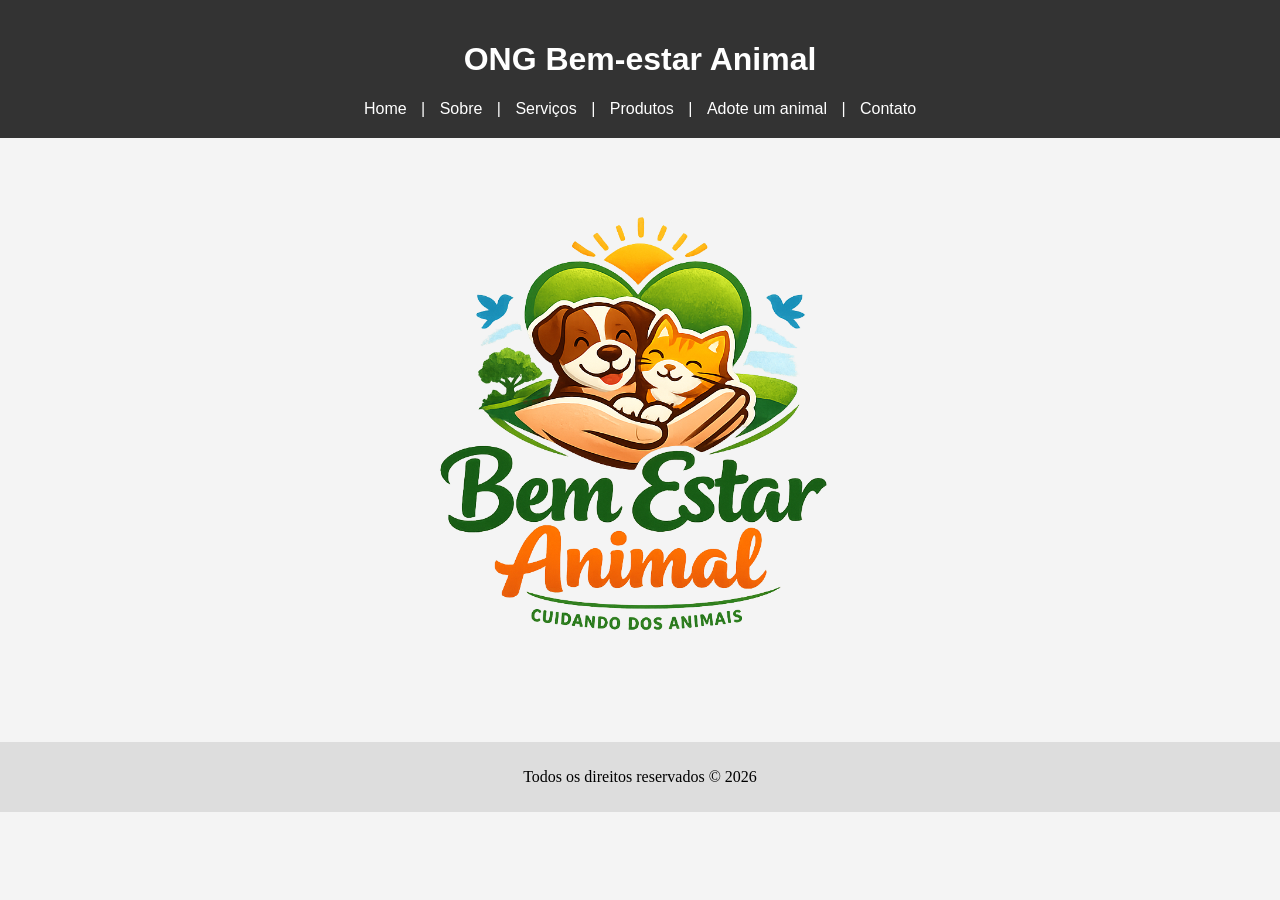
<file: Aula 2 - Atividade/index.html>
<!DOCTYPE html>
<html lang="pt-br">
<head>
    <meta charset="UTF-8">
    <meta name="description" content="Nossa ONG resgata animais de rua e presta cuidados de saúde">
    <title>ONG Bem-estar Animal</title>
    <style>
        body {
            font-family: Arial, sans-serif;
            background-color: #f4f4f4;
            margin: 0;
        }
        header {
            text-align: center;
            background-color: #333;
            color: #fff;
            padding: 20px;
        }
        nav a {
            color: white;
            text-decoration: none;
            margin: 0 10px;
        }
        footer {
            text-align: center;
            padding: 10px;
            background-color: #ddd;
            font-family: Comic Sans MS;
        }
    </style>
</head>
<body>
    <header>
        <h1>ONG Bem-estar Animal</h1>
        <nav>
            <a href="./index.html">Home</a> |
            <a href="./sobre.html">Sobre</a> |
            <a href="./servicos.html">Serviços</a> |
            <a href="./produtos.html">Produtos</a> |
            <a href="./adote.html">Adote um animal</a> |
            <a href="./contato.html">Contato</a>
        </nav>
    </header>
    <main align="center">
        <img src="./imagens/logo.png" width="600px" alt="Logo da ONG">
    </main>
    <footer>
        <p>Todos os direitos reservados &copy; 2026</p>
    </footer>
</body>
</html>
</file>
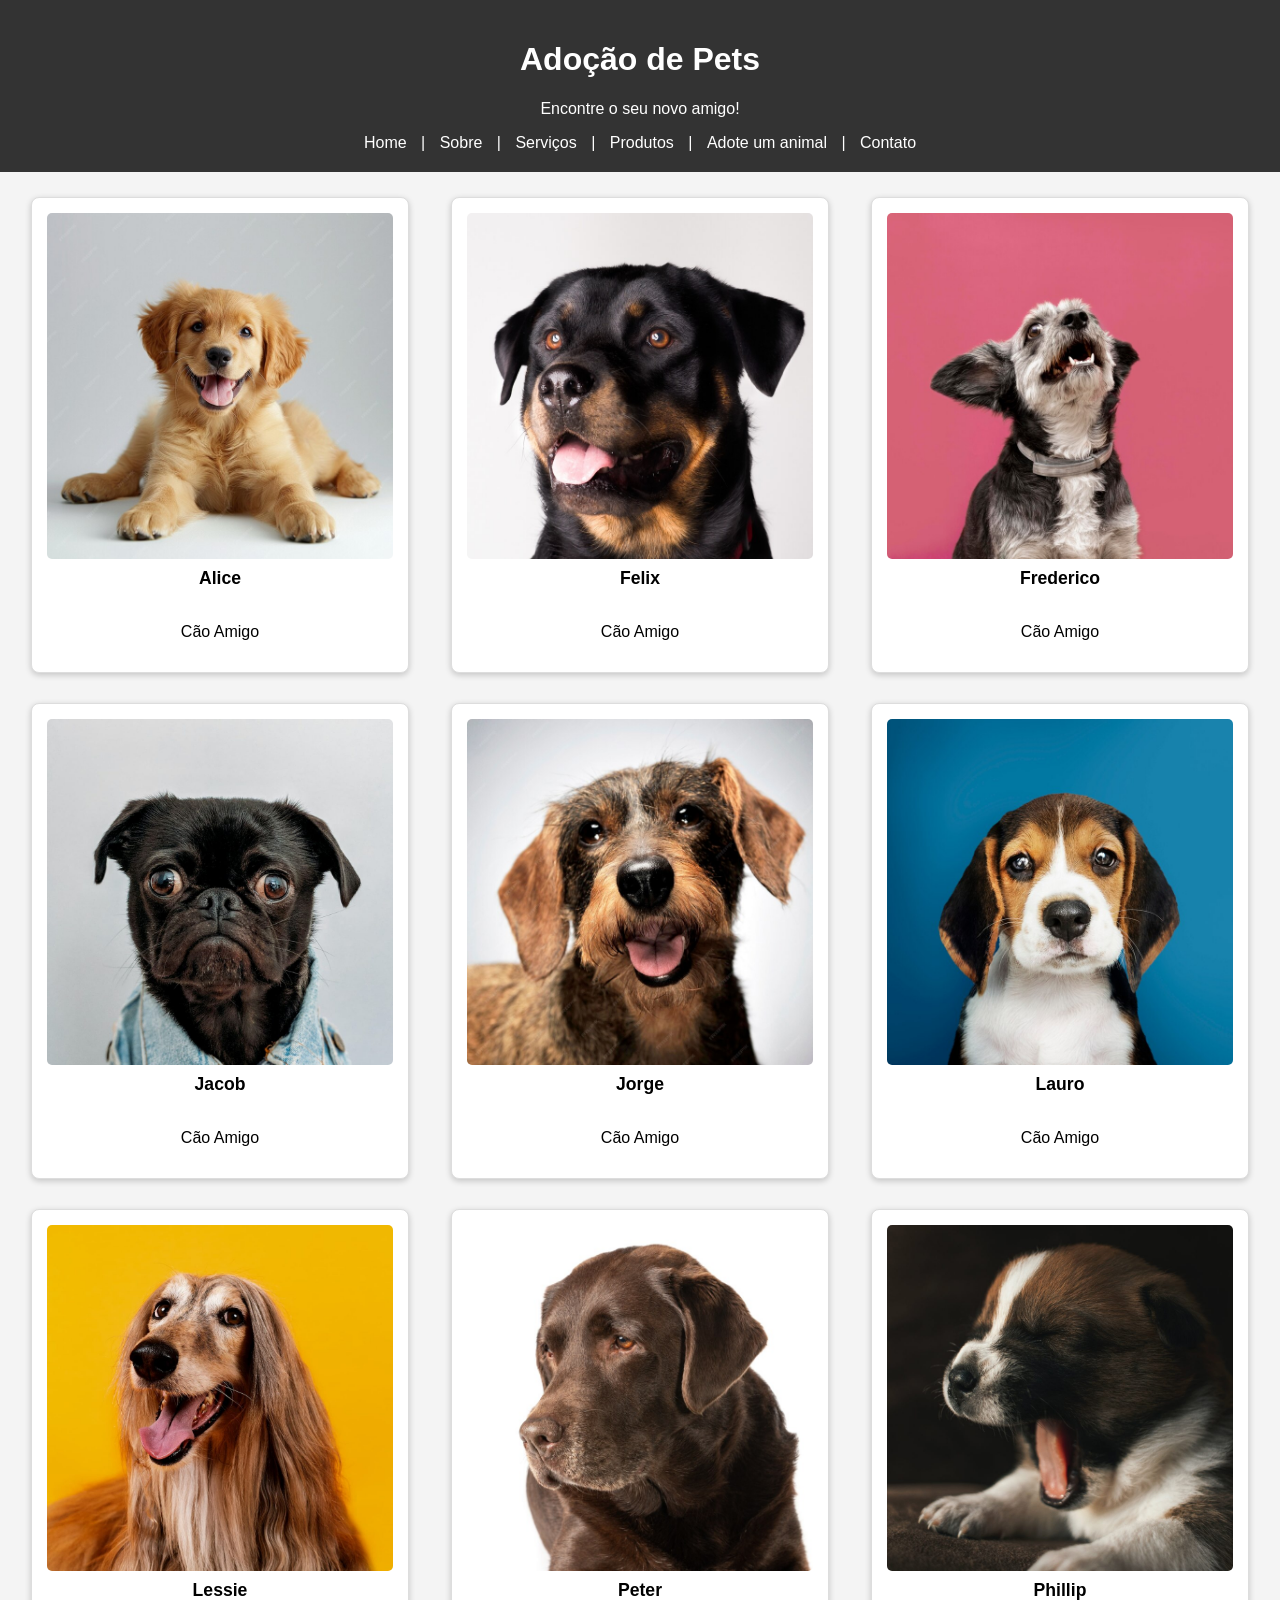
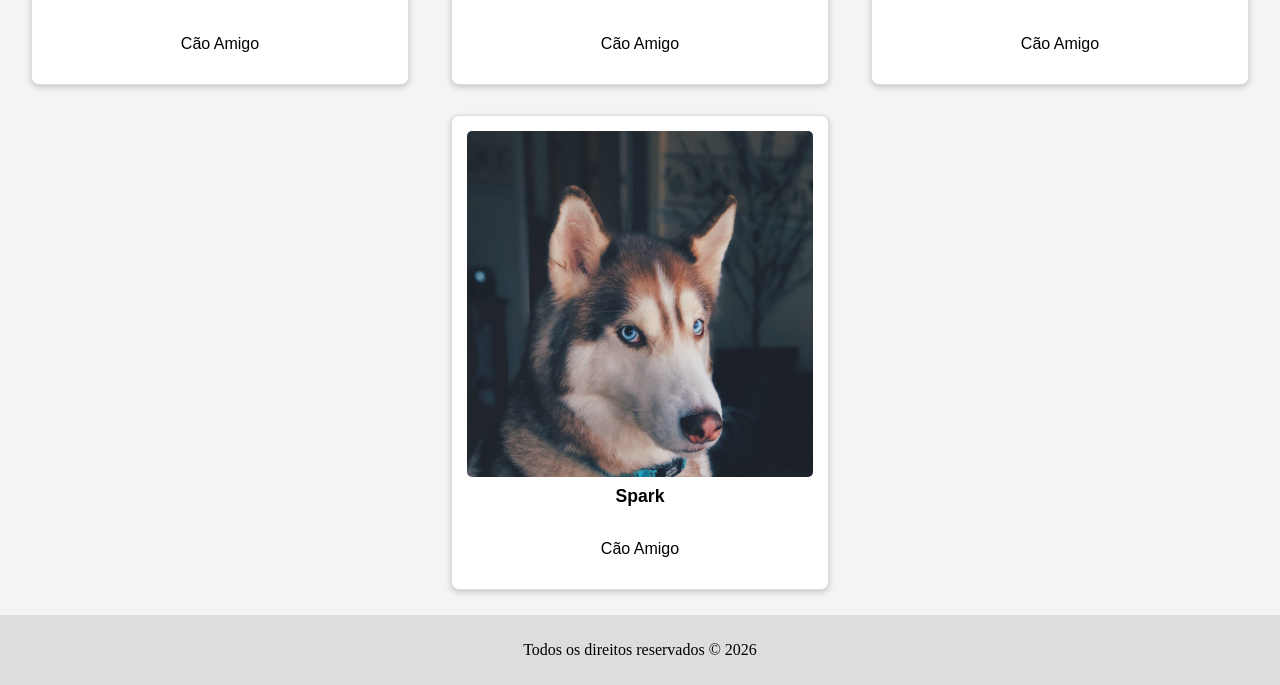
<file: Aula 2 - Atividade/adote.html>
<!DOCTYPE html>
<html lang="pt-br">
<head>
    <meta charset="UTF-8">
    <meta name="viewport" content="width=device-width, initial-scale=1.0">
    <title>Adoção de Pets</title>
    <style>
        body {
            font-family: Arial, sans-serif;
            background-color: #f4f4f4;
            margin: 0;
        }

        header {
            text-align: center;
            background-color: #333;
            color: #fff;
            padding: 20px;
        }

        nav a {
            color: white;
            text-decoration: none;
            margin: 0 10px;
        }

        .gallery {
            display: flex;
            flex-direction: row;
            justify-content: space-around;
            padding: 10px;
            flex-wrap: wrap;
        }

        .pet-card {
            background-color: #fff;
            border: 1px solid #ddd;
            border-radius: 8px;
            box-shadow: 0 2px 6px rgba(0,0,0,0.2);
            margin: 15px;
            padding: 15px;
            width: 27.5%;
            display: flex;
            flex-direction: column;
            align-items: center;
            transition: transform 0.2s;
        }

        .pet-card:hover {
            transform: scale(1.03);
        }

        .pet-card img {
            width: 100%;
            border-radius: 5px;
        }

        .pet-card .nome {
            font-weight: bold;
            margin-top: 0.5em;
            font-size: 1.1em;
        }

        footer {
            text-align: center;
            padding: 10px;
            background-color: #ddd;
            font-family: Comic Sans MS;
        }
    </style>
</head>
<body>
    <header>
        <h1>Adoção de Pets</h1>
        <p>Encontre o seu novo amigo!</p>
        <nav>
            <a href="./index.html">Home</a> |
            <a href="./sobre.html">Sobre</a> |
            <a href="./servicos.html">Serviços</a> |
            <a href="./produtos.html">Produtos</a> |
            <a href="./adote.html">Adote um animal</a> |
            <a href="./contato.html">Contato</a>
        </nav>
    </header>
    <main>
        <div class="gallery">
            <div class="pet-card">
                <img src="./imagens/alice.jpg" alt="Alice">
                <p class="nome">Alice</p>
                <p>Cão Amigo</p>
            </div>
            <div class="pet-card">
                <img src="./imagens/felix.jpg" alt="Felix">
                <p class="nome">Felix</p>
                <p>Cão Amigo</p>
            </div>
            <div class="pet-card">
                <img src="./imagens/frederico.jpg" alt="Frederico">
                <p class="nome">Frederico</p>
                <p>Cão Amigo</p>
            </div>
            <div class="pet-card">
                <img src="./imagens/jacob.jpg" alt="Jacob">
                <p class="nome">Jacob</p>
                <p>Cão Amigo</p>
            </div>
            <div class="pet-card">
                <img src="./imagens/jorge.jpg" alt="Jorge">
                <p class="nome">Jorge</p>
                <p>Cão Amigo</p>
            </div>
            <div class="pet-card">
                <img src="./imagens/lauro.jpg" alt="Lauro">
                <p class="nome">Lauro</p>
                <p>Cão Amigo</p>
            </div>
            <div class="pet-card">
                <img src="./imagens/lessie.jpg" alt="Lessie">
                <p class="nome">Lessie</p>
                <p>Cão Amigo</p>
            </div>
            <div class="pet-card">
                <img src="./imagens/peter.jpg" alt="Peter">
                <p class="nome">Peter</p>
                <p>Cão Amigo</p>
            </div>
            <div class="pet-card">
                <img src="./imagens/phillip.jpg" alt="Phillip">
                <p class="nome">Phillip</p>
                <p>Cão Amigo</p>
            </div>
            <div class="pet-card">
                <img src="./imagens/spark.jpg" alt="Spark">
                <p class="nome">Spark</p>
                <p>Cão Amigo</p>
            </div>
        </div>
    </main>
    <footer>
        <p>Todos os direitos reservados &copy; 2026</p>
    </footer>
</body>
</html>
</file>
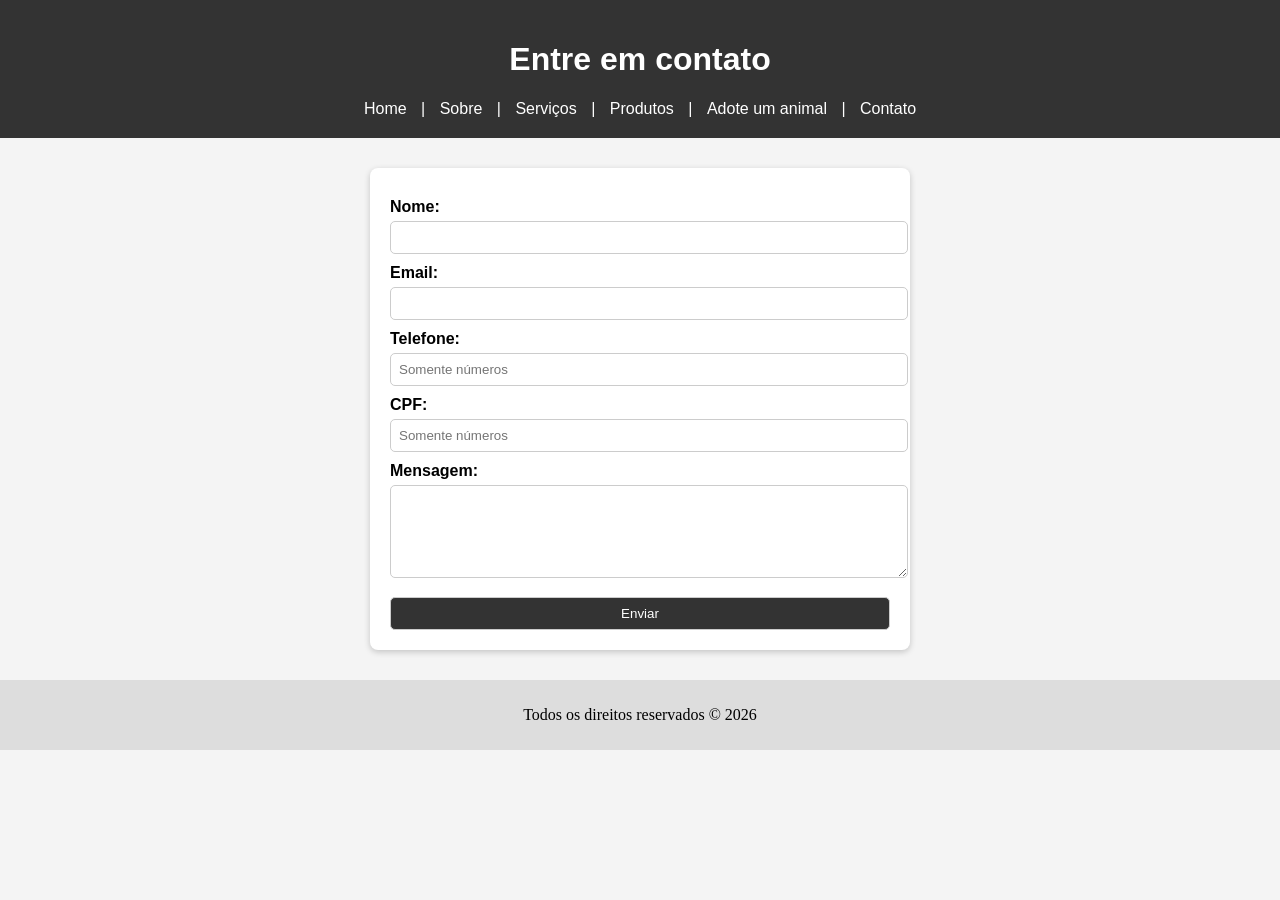
<file: Aula 2 - Atividade/contato.html>
<!DOCTYPE html>
<html lang="pt-br">
<head>
    <meta charset="UTF-8">
    <title>Contato</title>
    <style>
        body { font-family: Arial; background-color: #f4f4f4; margin: 0; }
        header { text-align: center; background-color: #333; color: #fff; padding: 20px; }
        nav a { color: white; text-decoration: none; margin: 0 10px; }
        form { max-width: 500px; margin: 30px auto; background: #fff; padding: 20px; border-radius: 8px; box-shadow: 0 2px 6px rgba(0,0,0,0.2); }
        label { display: block; margin-top: 10px; font-weight: bold; }
        input, textarea { width: 100%; padding: 8px; margin-top: 5px; border: 1px solid #ccc; border-radius: 5px; }
        input[type="submit"] { background-color: #333; color: #fff; cursor: pointer; margin-top: 15px; }
        input[type="submit"]:hover { background-color: #555; }
        footer { text-align: center; padding: 10px; background-color: #ddd; font-family: Comic Sans MS; }
    </style>
</head>
<body>
    <header>
        <h1>Entre em contato</h1>
        <nav>
            <a href="./index.html">Home</a> |
            <a href="./sobre.html">Sobre</a> |
            <a href="./servicos.html">Serviços</a> |
            <a href="./produtos.html">Produtos</a> |
            <a href="./adote.html">Adote um animal</a> |
            <a href="./contato.html">Contato</a>
        </nav>
    </header>
    <main>
        <form>
            <label for="nome">Nome:</label>
            <input type="text" id="nome" required>

            <label for="email">Email:</label>
            <input type="email" id="email" required>

            <label for="telefone">Telefone:</label>
            <input type="tel" id="telefone" pattern="[0-9]{11}" placeholder="Somente números" required>

            <label for="cpf">CPF:</label>
            <input type="text" id="cpf" pattern="[0-9]{11}" placeholder="Somente números" required>

            <label for="mensagem">Mensagem:</label>
            <textarea id="mensagem" rows="5" required></textarea>

            <input type="submit" value="Enviar">
        </form>
    </main>
    <footer>
        <p>Todos os direitos reservados &copy; 2026</p>
    </footer>
</body>
</html>
</file>
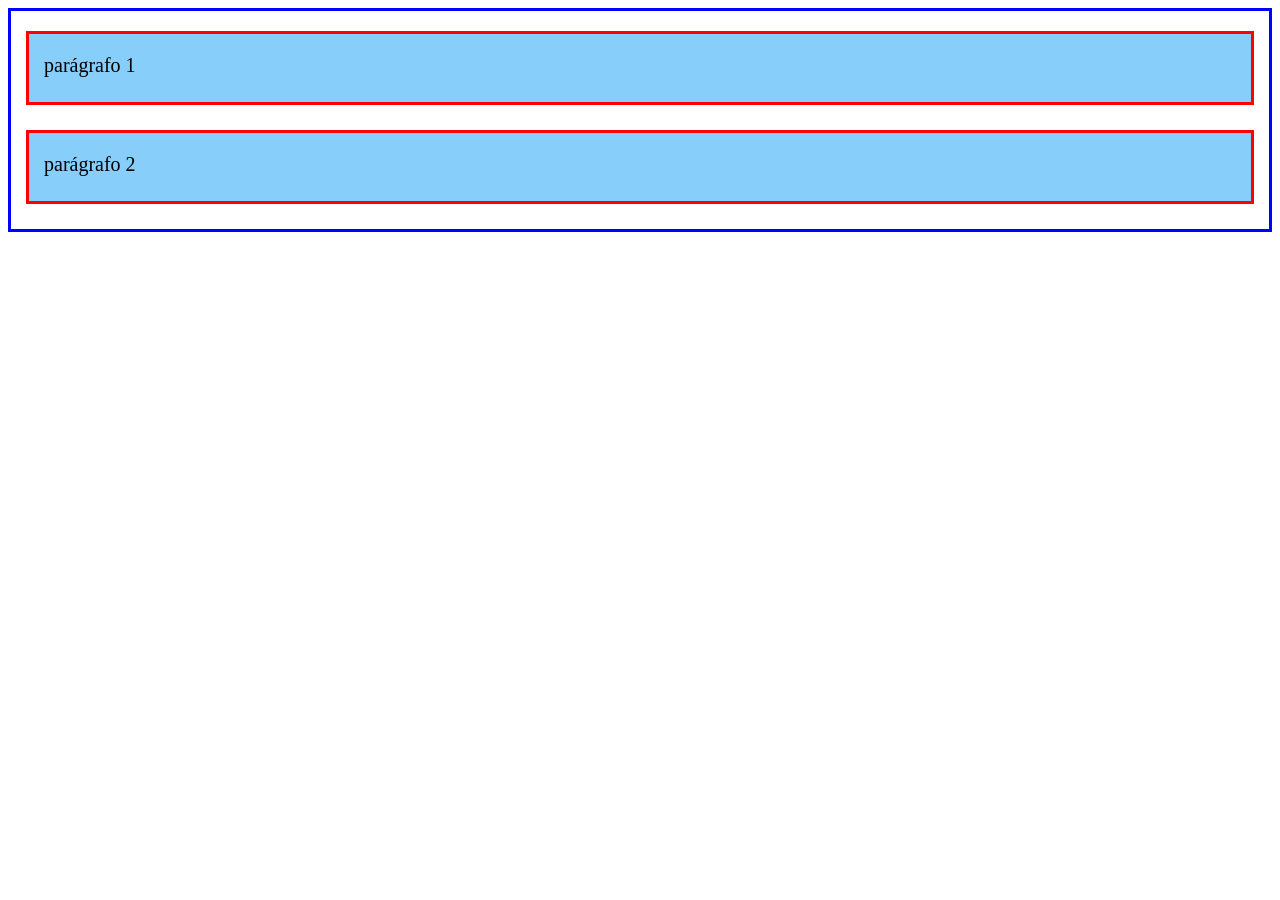
<file: Aula 2 - Atividade/espacamento.html>
<!DOCTYPE html>
<html lang="en">
<head>
    <meta charset="UTF-8">
    <meta name="viewport" content="width=device-width, initial-scale=1.0">
    <title>Espaçamento</title>
    <style>
        body{
            border: 3px solid blue;
        }
        p{
            background-color: lightskyblue;
            font-size: 20px;
            border: 3px solid red;
            padding-top: 20px;
            padding-left: 15px;
            padding-bottom: 25px;
            margin-left: 15px;
            margin-bottom: 25px;
            margin-right: 15px;
        }
    </style>
</head>
<body>
    <p> parágrafo 1 </p>
    <p> parágrafo 2 </p>
</body>
</html>
</file>
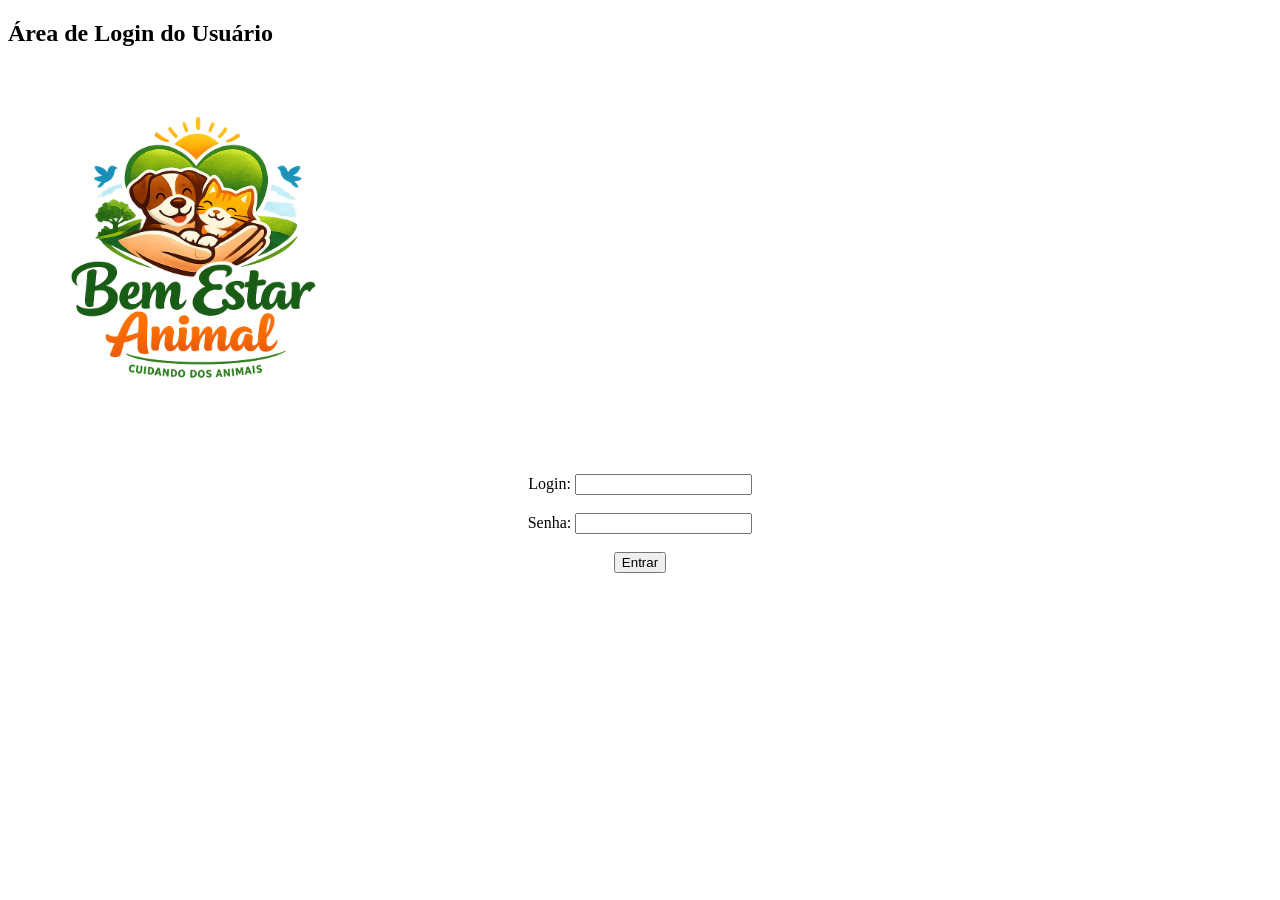
<file: Aula 2 - Atividade/login.html>
<!DOCTYPE html>
<html lang="en">
<head>
    <meta charset="UTF-8">
    <meta name="viewport" content="width=device-width, initial-scale=1.0">
    <title>Login</title>
    <link rel="stylesheet" href="./assets/css/login.css">
    <script>
        function getLogin(){
            let login = document.getElementById(login).value;
            let password = document.getElementById(password).value;

            if (login === "admin" && password === "123"){
                let url="./servicos.html";
                window.open(url);
            }else{
                alert("Login ou senha incorretos. Tente novamente")
            }
        }
    </script>
</head>
<body>

    <h2> Área de Login do Usuário</h2>
    <form>
        <div>
            <img src="./imagens/logo.png" id="logo">
        </div>
        <div class="imgcontainer">
            <label> Login: </label>
            <input type="text" id="login" required><br><br>
            <label> Senha: </label>
            <input type="password" id="password" required><br><br>
            <input type="submit" value="Entrar" onclick="getLogin()">
        </div>
    </form>
    
</body>
</html>
</file>
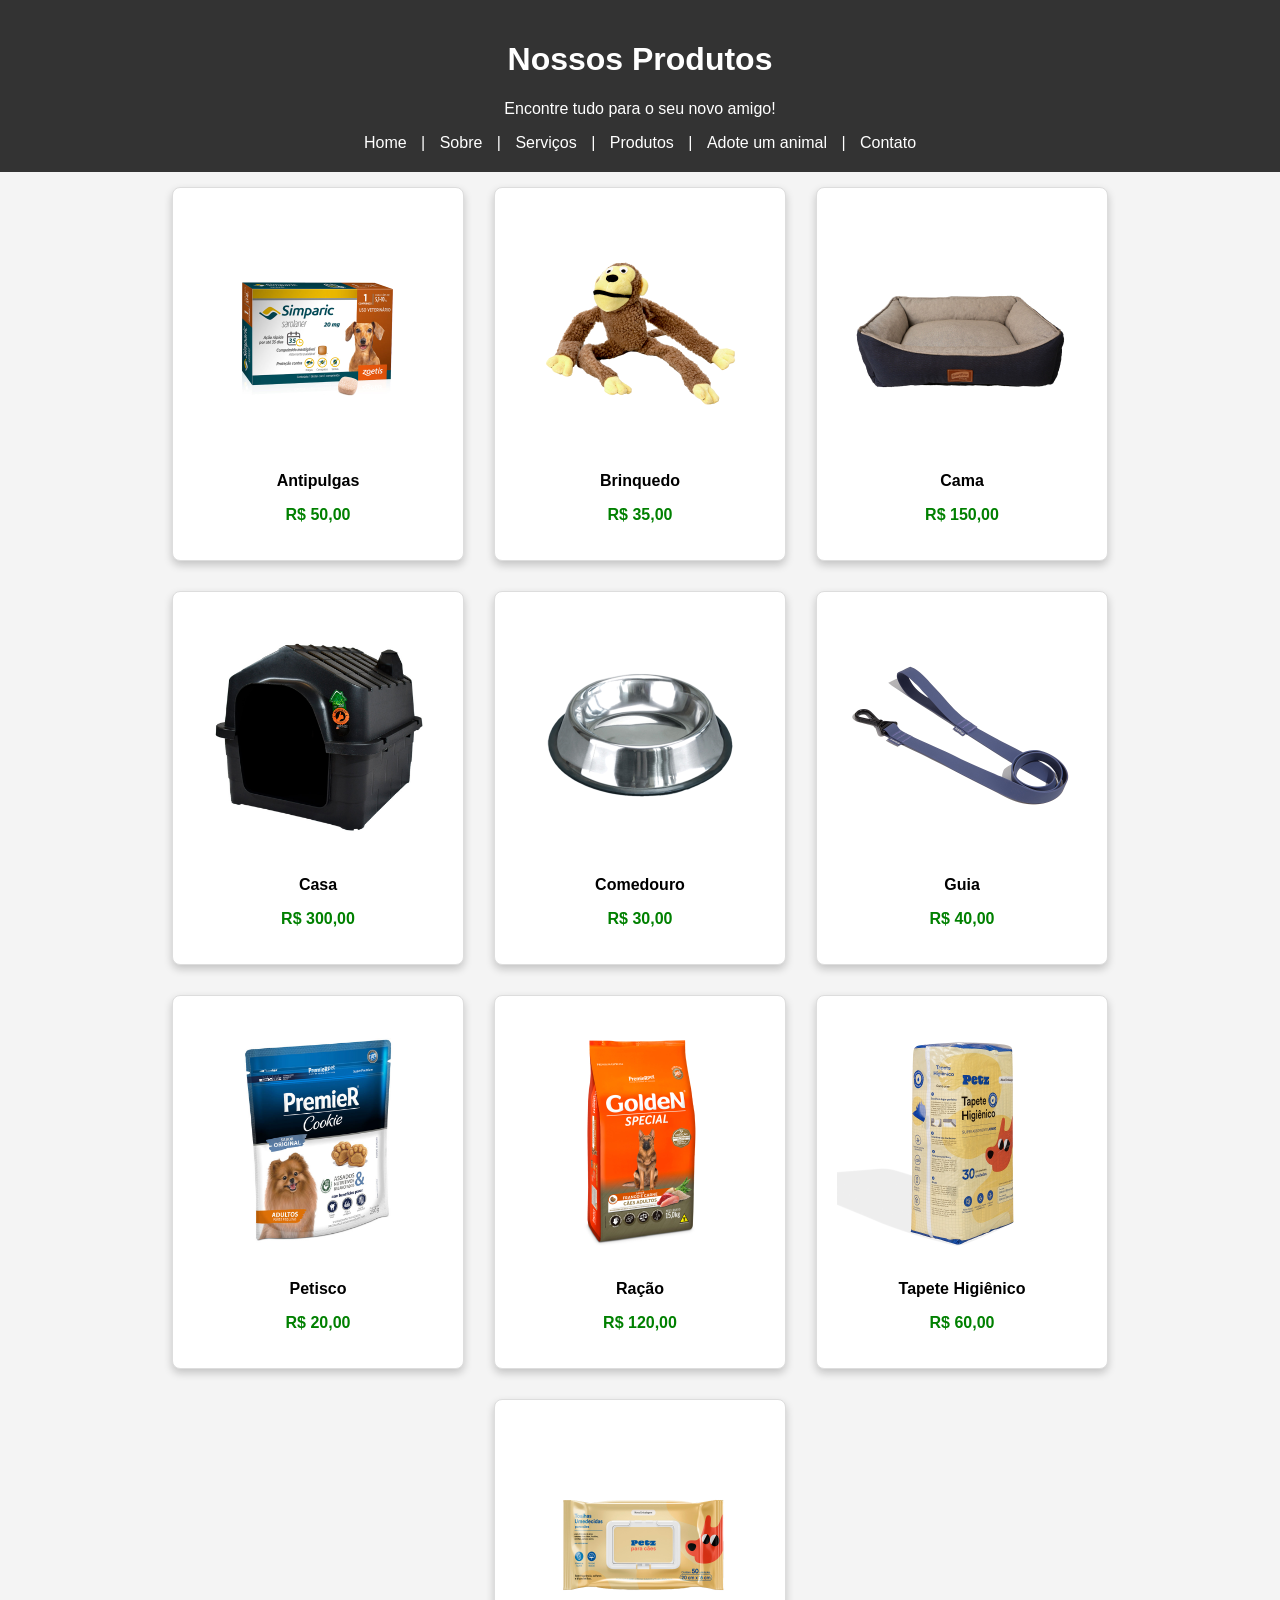
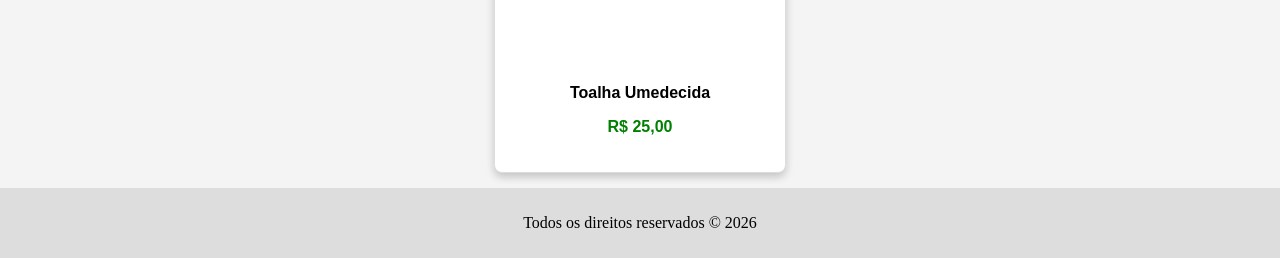
<file: Aula 2 - Atividade/produtos.html>
<!DOCTYPE html>
<html lang="pt-br">
<head>
    <meta charset="UTF-8">
    <meta name="viewport" content="width=device-width, initial-scale=1.0">
    <title>Nossos Produtos</title>
    <style>
        body { font-family: Arial; background-color: #f4f4f4; margin: 0; }
        header { text-align: center; background-color: #333; color: #fff; padding: 20px; }
        nav a { color: white; text-decoration: none; margin: 0 10px; }
        .gallery { display: flex; flex-wrap: wrap; justify-content: center; }
        .pet-card {
            background-color: #fff;
            border: 1px solid #ddd;
            border-radius: 8px;
            box-shadow: 0 4px 8px rgba(0,0,0,0.2);
            margin: 15px;
            padding: 20px;
            width: 250px;
            text-align: center;
            transition: transform 0.2s;
        }
        .pet-card:hover { transform: scale(1.05); }
        .pet-card img { width: 100%; border-radius: 5px; }
        .pet-card .nome { font-weight: bold; margin-top: 10px; }
        .preco { color: green; font-weight: bold; margin-top: 5px; }
        footer { text-align: center; padding: 10px; background-color: #ddd; font-family: Comic Sans MS; }
    </style>
</head>
<body>
    <header>
        <h1>Nossos Produtos</h1>
        <p>Encontre tudo para o seu novo amigo!</p>
        <nav>
            <a href="./index.html">Home</a> |
            <a href="./sobre.html">Sobre</a> |
            <a href="./servicos.html">Serviços</a> |
            <a href="./produtos.html">Produtos</a> |
            <a href="./adote.html">Adote um animal</a> |
            <a href="./contato.html">Contato</a>
        </nav>
    </header>
    <main>
        <div class="gallery">
            <div class="pet-card">
                <img src="./produtos/antipulgas.jpg" alt="Antipulgas">
                <p class="nome">Antipulgas</p>
                <p class="preco">R$ 50,00</p>
            </div>
            <div class="pet-card">
                <img src="./produtos/brinquedo.jpg" alt="Brinquedo">
                <p class="nome">Brinquedo</p>
                <p class="preco">R$ 35,00</p>
            </div>
            <div class="pet-card">
                <img src="./produtos/cama.jpg" alt="Cama">
                <p class="nome">Cama</p>
                <p class="preco">R$ 150,00</p>
            </div>
            <div class="pet-card">
                <img src="./produtos/casa.jpg" alt="Casa">
                <p class="nome">Casa</p>
                <p class="preco">R$ 300,00</p>
            </div>
            <div class="pet-card">
                <img src="./produtos/comedouro.jpg" alt="Comedouro">
                <p class="nome">Comedouro</p>
                <p class="preco">R$ 30,00</p>
            </div>
            <div class="pet-card">
                <img src="./produtos/guia.jpg" alt="Guia">
                <p class="nome">Guia</p>
                <p class="preco">R$ 40,00</p>
            </div>
            <div class="pet-card">
                <img src="./produtos/petisco.jpg" alt="Petisco">
                <p class="nome">Petisco</p>
                <p class="preco">R$ 20,00</p>
            </div>
            <div class="pet-card">
                <img src="./produtos/racao.jpg" alt="Ração">
                <p class="nome">Ração</p>
                <p class="preco">R$ 120,00</p>
            </div>
            <div class="pet-card">
                <img src="./produtos/tapete_higienico.jpg" alt="Tapete Higiênico">
                <p class="nome">Tapete Higiênico</p>
                <p class="preco">R$ 60,00</p>
            </div>
            <div class="pet-card">
                <img src="./produtos/toalha_umidecida.jpg" alt="Toalha Umedecida">
                <p class="nome">Toalha Umedecida</p>
                <p class="preco">R$ 25,00</p>
            </div>
        </div>
    </main>
    <footer>
        <p>Todos os direitos reservados &copy; 2026</p>
    </footer>
</body>
</html>
</file>
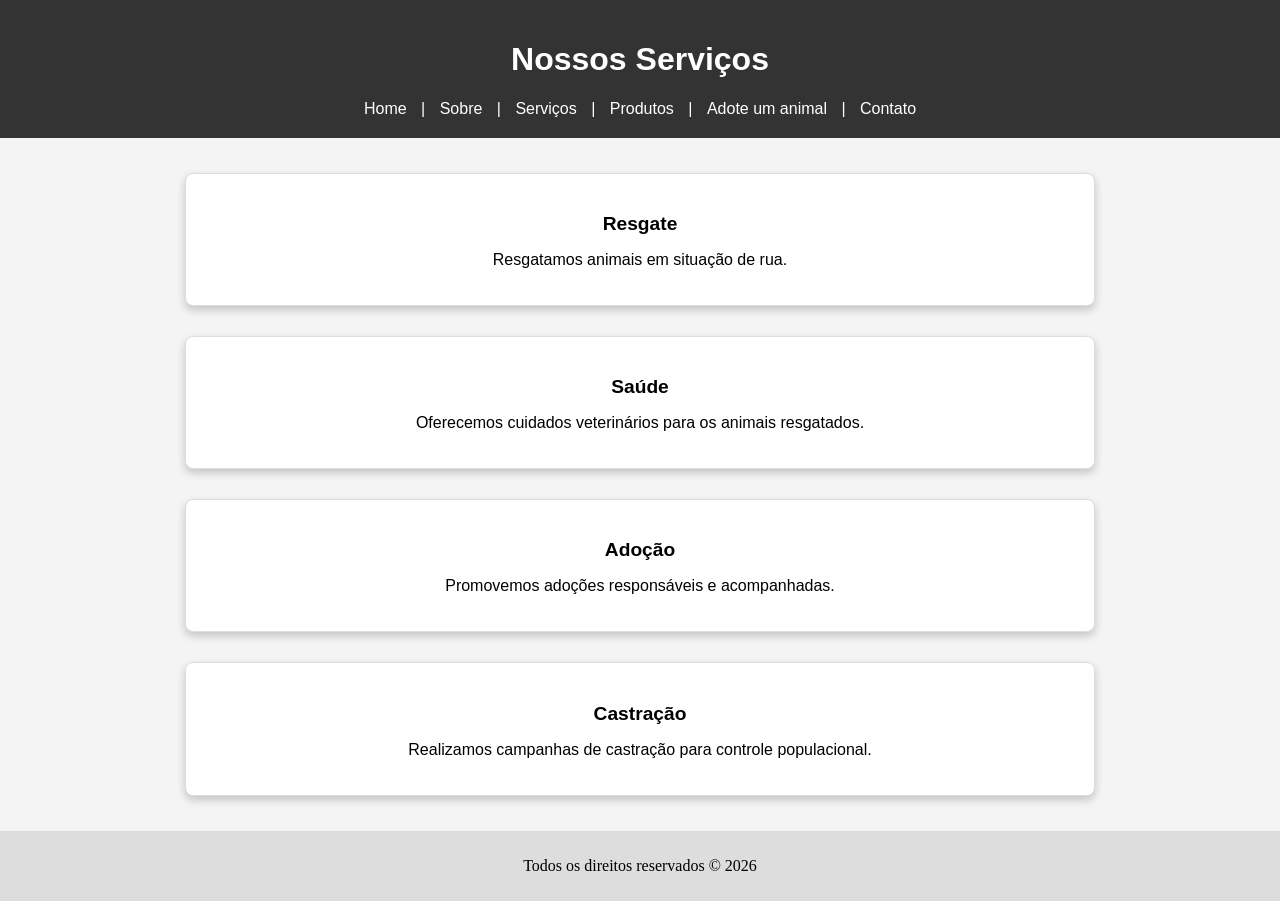
<file: Aula 2 - Atividade/servicos.html>
<!DOCTYPE html>
<html lang="pt-br">
<head>
    <meta charset="UTF-8">
    <meta name="viewport" content="width=device-width, initial-scale=1.0">
    <title>Nossos Serviços</title>
    <style>
        body {
            font-family: Arial, sans-serif;
            background-color: #f4f4f4;
            margin: 0;
        }

        header {
            text-align: center;
            background-color: #333;
            color: #fff;
            padding: 20px;
        }

        nav a {
            color: white;
            text-decoration: none;
            margin: 0 10px;
        }

        .gallery {
            display: flex;
            flex-direction: column;
            align-items: center;
            padding: 20px;
        }

        .pet-card {
            background-color: #fff;
            border: 1px solid #ddd;
            border-radius: 8px;
            box-shadow: 0 4px 8px rgba(0,0,0,0.2);
            margin: 15px;
            padding: 20px;
            width: 70%;
            text-align: center;
            transition: transform 0.2s;
        }

        .pet-card:hover {
            transform: scale(1.02);
        }

        .pet-card .nome {
            font-weight: bold;
            font-size: 1.2em;
            margin-bottom: 10px;
        }

        footer {
            text-align: center;
            padding: 10px;
            background-color: #ddd;
            font-family: Comic Sans MS;
        }
    </style>
</head>
<body>
    <header>
        <h1>Nossos Serviços</h1>
        <nav>
            <a href="./index.html">Home</a> |
            <a href="./sobre.html">Sobre</a> |
            <a href="./servicos.html">Serviços</a> |
            <a href="./produtos.html">Produtos</a> |
            <a href="./adote.html">Adote um animal</a> |
            <a href="./contato.html">Contato</a>
        </nav>
    </header>
    <main>
        <div class="gallery">
            <div class="pet-card">
                <p class="nome">Resgate</p>
                <p>Resgatamos animais em situação de rua.</p>
            </div>
            <div class="pet-card">
                <p class="nome">Saúde</p>
                <p>Oferecemos cuidados veterinários para os animais resgatados.</p>
            </div>
            <div class="pet-card">
                <p class="nome">Adoção</p>
                <p>Promovemos adoções responsáveis e acompanhadas.</p>
            </div>
            <div class="pet-card">
                <p class="nome">Castração</p>
                <p>Realizamos campanhas de castração para controle populacional.</p>
            </div>
        </div>
    </main>
    <footer>
        <p>Todos os direitos reservados &copy; 2026</p>
    </footer>
</body>
</html>
</file>
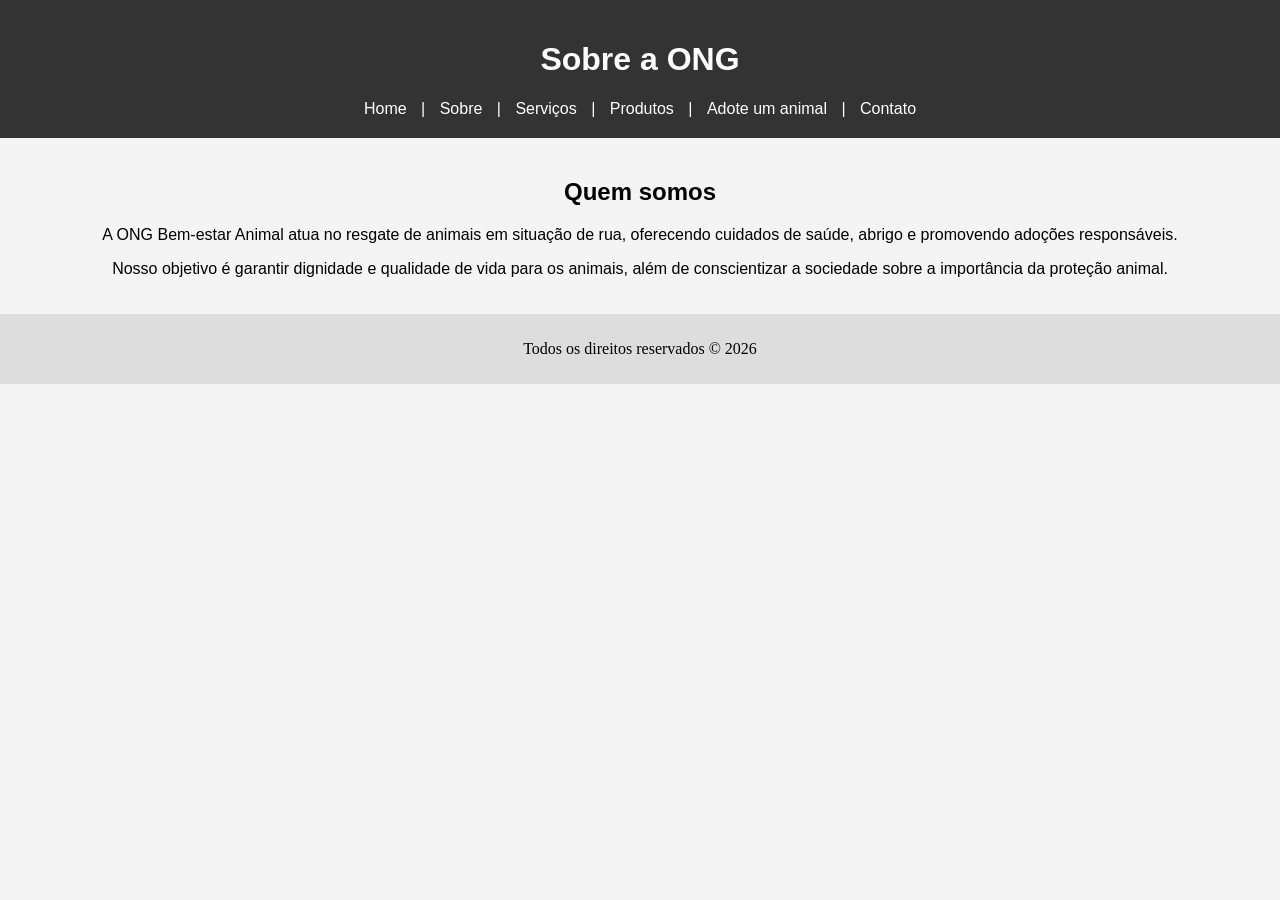
<file: Aula 2 - Atividade/sobre.html>
<!DOCTYPE html>
<html lang="pt-br">
<head>
    <meta charset="UTF-8">
    <title>Sobre a ONG</title>
    <style>
        body { font-family: Arial; background-color: #f4f4f4; margin: 0; }
        header { text-align: center; background-color: #333; color: #fff; padding: 20px; }
        nav a { color: white; text-decoration: none; margin: 0 10px; }
        main { padding: 20px; text-align: center; }
        footer { text-align: center; padding: 10px; background-color: #ddd; font-family: Comic Sans MS; }
    </style>
</head>
<body>
    <header>
        <h1>Sobre a ONG</h1>
        <nav>
            <a href="./index.html">Home</a> |
            <a href="./sobre.html">Sobre</a> |
            <a href="./servicos.html">Serviços</a> |
            <a href="./produtos.html">Produtos</a> |
            <a href="./adote.html">Adote um animal</a> |
            <a href="./contato.html">Contato</a>
        </nav>
    </header>
    <main>
        <h2>Quem somos</h2>
        <p>A ONG Bem-estar Animal atua no resgate de animais em situação de rua, oferecendo cuidados de saúde, abrigo e promovendo adoções responsáveis.</p>
        <p>Nosso objetivo é garantir dignidade e qualidade de vida para os animais, além de conscientizar a sociedade sobre a importância da proteção animal.</p>
    </main>
    <footer>
        <p>Todos os direitos reservados &copy; 2026</p>
    </footer>
</body>
</html>
</file>
<file: Aula 2 - Atividade/assets/css/login.css>
input[type=submit]

input[type=submit]:hover{
    opacity: 0.8;
}

.imgcontainer{
    text-align: center;
    margin: 24px 0;
}

.container{
    padding: 16px;
}

#logo{
    width: 30%;
    border-radius: 50%;
}
</file>
